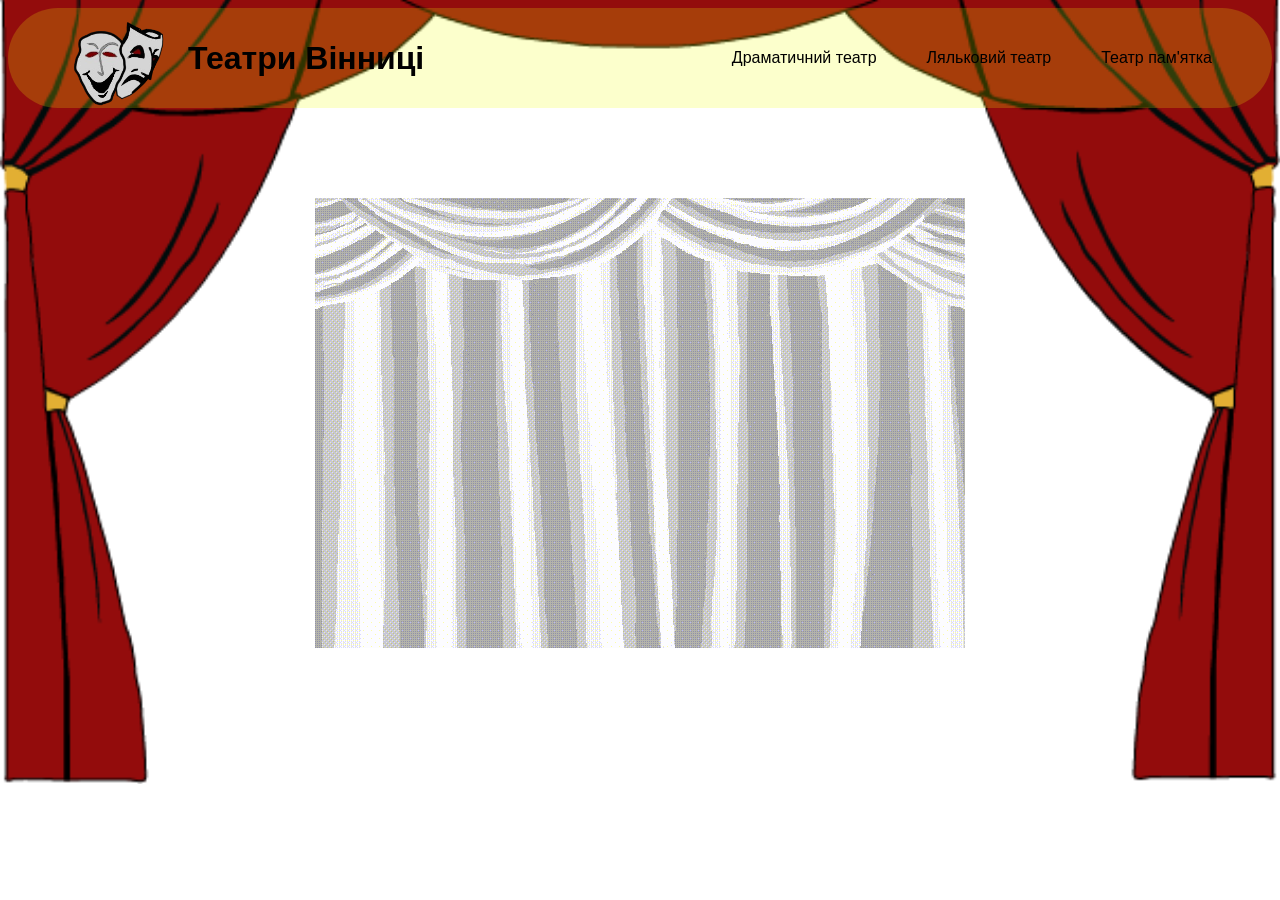
<file: index.html>
<!DOCTYPE html>
<html lang="en">
<head>
    <meta charset="UTF-8">
    <meta name="viewport" content="width=device-width, initial-scale=1.0">
    <title>Document</title>
    <link rel="stylesheet" href="style.css">
</head>
<body>
    <header>
        <a href="index.html"><h1><img src="img/logo.png" alt="" >Театри Вінниці</h1></a>
        <ul>
            <li><a href="DramaTheatre.html">Драматичний театр</a></li>
            <li><a href="DollTheatre.html">Ляльковий театр</a></li>
            <li><a href="SummerTheatre.html">Театр пам'ятка</a></li>
          </ul>
    </header>
    <div class="gif"><img  src="img/gif.gif" alt=""></div>
</body>
</html>
</file>
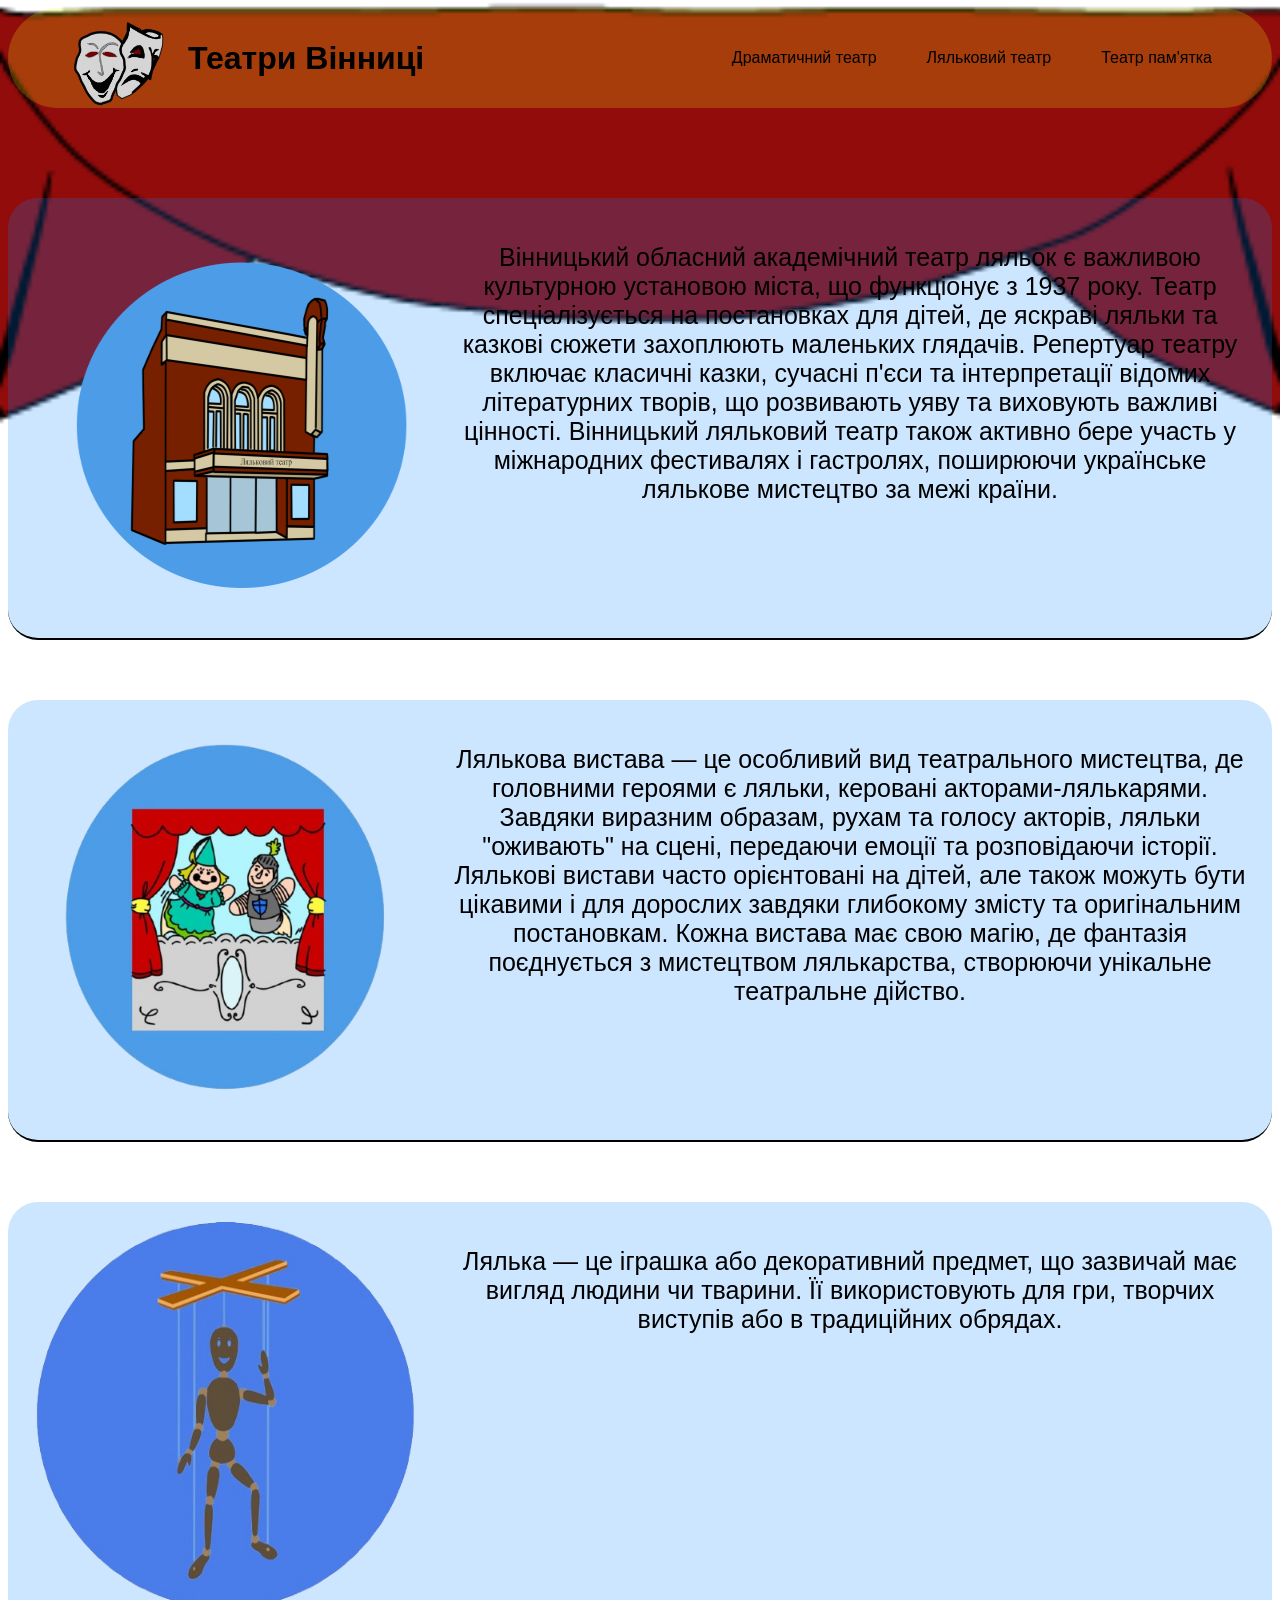
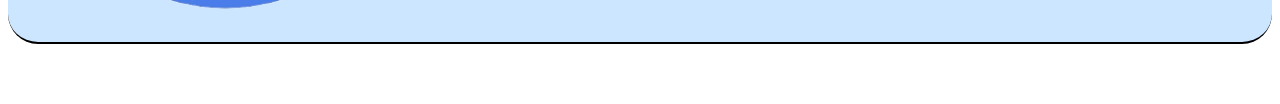
<file: DollTheatre.html>
<!DOCTYPE html>
<html lang="en">
  <head>
    <meta charset="UTF-8" />
    <meta name="viewport" content="width=device-width, initial-scale=1.0" />
    <title>Document</title>
    <link rel="stylesheet" href="style.css" />
  </head>
  <body>
    <header>
      <a href="index.html"
        ><h1><img src="img/logo.png" alt="" />Театри Вінниці</h1></a
      >
      <ul>
        <li><a href="DramaTheatre.html">Драматичний театр</a></li>
        <li><a href="DollTheatre.html">Ляльковий театр</a></li>
        <li><a href="SummerTheatre.html">Театр пам'ятка</a></li>
      </ul>
    </header>
    <div class="container">
      <img src="img/Ляльковий_театр.png" alt="" />
      <p>
        Вінницький обласний академічний театр ляльок є важливою культурною
        установою міста, що функціонує з 1937 року. Театр спеціалізується на
        постановках для дітей, де яскраві ляльки та казкові сюжети захоплюють
        маленьких глядачів. Репертуар театру включає класичні казки, сучасні
        п'єси та інтерпретації відомих літературних творів, що розвивають уяву
        та виховують важливі цінності. Вінницький ляльковий театр також активно
        бере участь у міжнародних фестивалях і гастролях, поширюючи українське
        лялькове мистецтво за межі країни.
      </p>
    </div>
    <div class="container">
      <img src="img/Лялькова_вистава.png" alt="" />
      <p>
        Лялькова вистава — це особливий вид театрального мистецтва, де головними
        героями є ляльки, керовані акторами-лялькарями. Завдяки виразним
        образам, рухам та голосу акторів, ляльки "оживають" на сцені, передаючи
        емоції та розповідаючи історії. Лялькові вистави часто орієнтовані на
        дітей, але також можуть бути цікавими і для дорослих завдяки глибокому
        змісту та оригінальним постановкам. Кожна вистава має свою магію, де
        фантазія поєднується з мистецтвом лялькарства, створюючи унікальне
        театральне дійство.
      </p>
    </div>
    <div class="container">
      <img src="img/doll.png" alt="" />
      <p>
        Лялька — це іграшка або декоративний предмет, що зазвичай має вигляд
        людини чи тварини. Її використовують для гри, творчих виступів або в
        традиційних обрядах.
      </p>
    </div>
  </body>
</html>
</file>
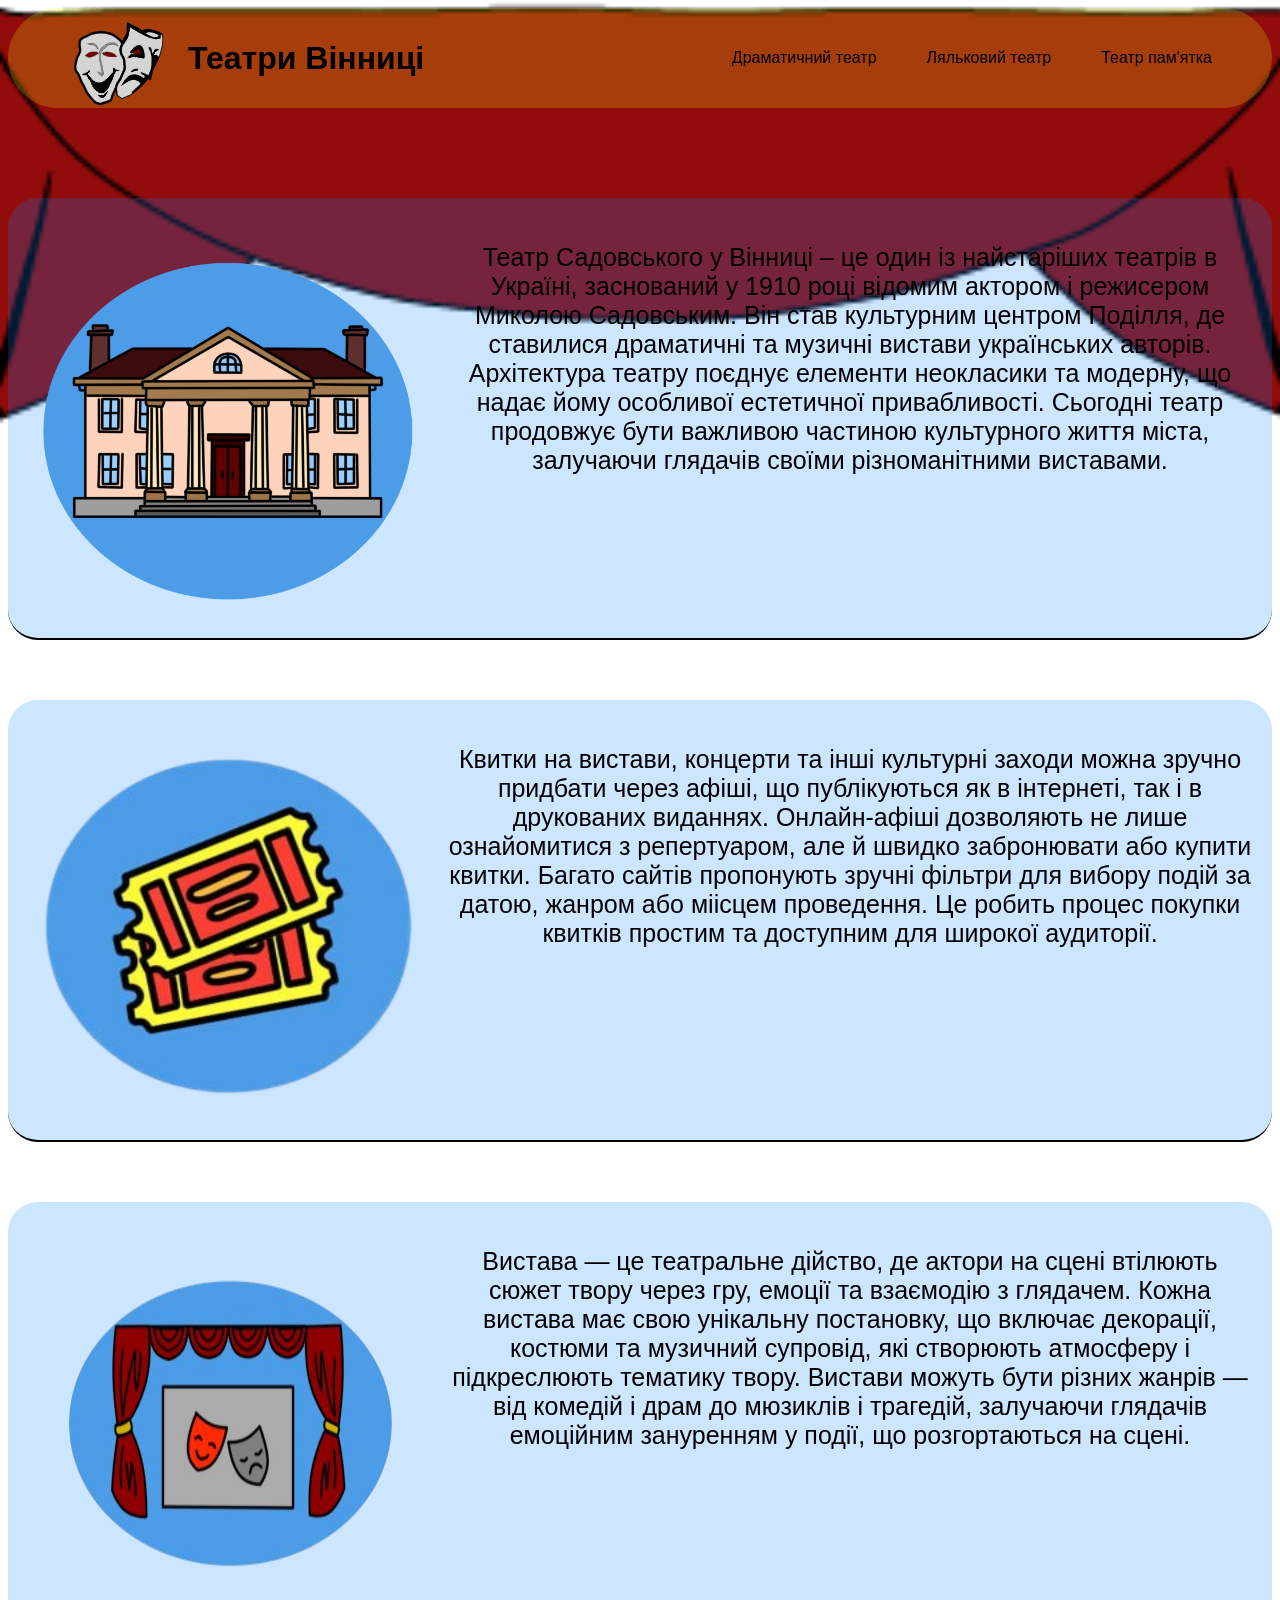
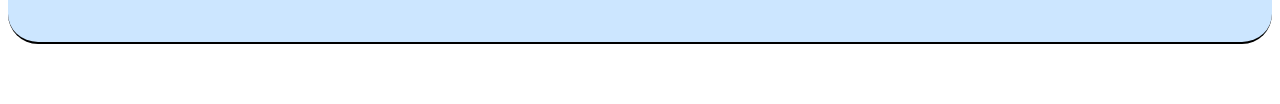
<file: DramaTheatre.html>
<!DOCTYPE html>
<html lang="en">
  <head>
    <meta charset="UTF-8" />
    <meta name="viewport" content="width=device-width, initial-scale=1.0" />
    <title>Document</title>
    <link rel="stylesheet" href="style.css" />
  </head>
  <body>
    <header>
      <a href="index.html"
        ><h1><img src="img/logo.png" alt="" />Театри Вінниці</h1></a
      >
      <ul>
        <li><a href="DramaTheatre.html">Драматичний театр</a></li>
        <li><a href="DollTheatre.html">Ляльковий театр</a></li>
        <li><a href="SummerTheatre.html">Театр пам'ятка</a></li>
      </ul>
    </header>
    <section>
      <div class="container">
        <img src="img/Театр_Садовського.png" alt="" />
        <p>
          Театр Садовського у Вінниці – це один із найстаріших театрів в
          Україні, заснований у 1910 році відомим актором і режисером Миколою
          Садовським. Він став культурним центром Поділля, де ставилися
          драматичні та музичні вистави українських авторів. Архітектура театру
          поєднує елементи неокласики та модерну, що надає йому особливої
          естетичної привабливості. Сьогодні театр продовжує бути важливою
          частиною культурного життя міста, залучаючи глядачів своїми
          різноманітними виставами.
        </p>
      </div>
      <div class="container">
        <img src="img/Квитки.png" alt="" />
        <p>
          Квитки на вистави, концерти та інші культурні заходи можна зручно
          придбати через афіші, що публікуються як в інтернеті, так і в
          друкованих виданнях. Онлайн-афіші дозволяють не лише ознайомитися з
          репертуаром, але й швидко забронювати або купити квитки. Багато сайтів
          пропонують зручні фільтри для вибору подій за датою, жанром або
          міісцем проведення. Це робить процес покупки квитків простим та
          доступним для широкої аудиторії.
        </p>
      </div>
      <div class="container">
        <img src="img/Вистава.png" alt="" />
        <p>
          Вистава — це театральне дійство, де актори на сцені втілюють сюжет
          твору через гру, емоції та взаємодію з глядачем. Кожна вистава має
          свою унікальну постановку, що включає декорації, костюми та музичний
          супровід, які створюють атмосферу і підкреслюють тематику твору.
          Вистави можуть бути різних жанрів — від комедій і драм до мюзиклів і
          трагедій, залучаючи глядачів емоційним зануренням у події, що
          розгортаються на сцені.
        </p>
      </div>
    </section>
  </body>
</html>
</file>
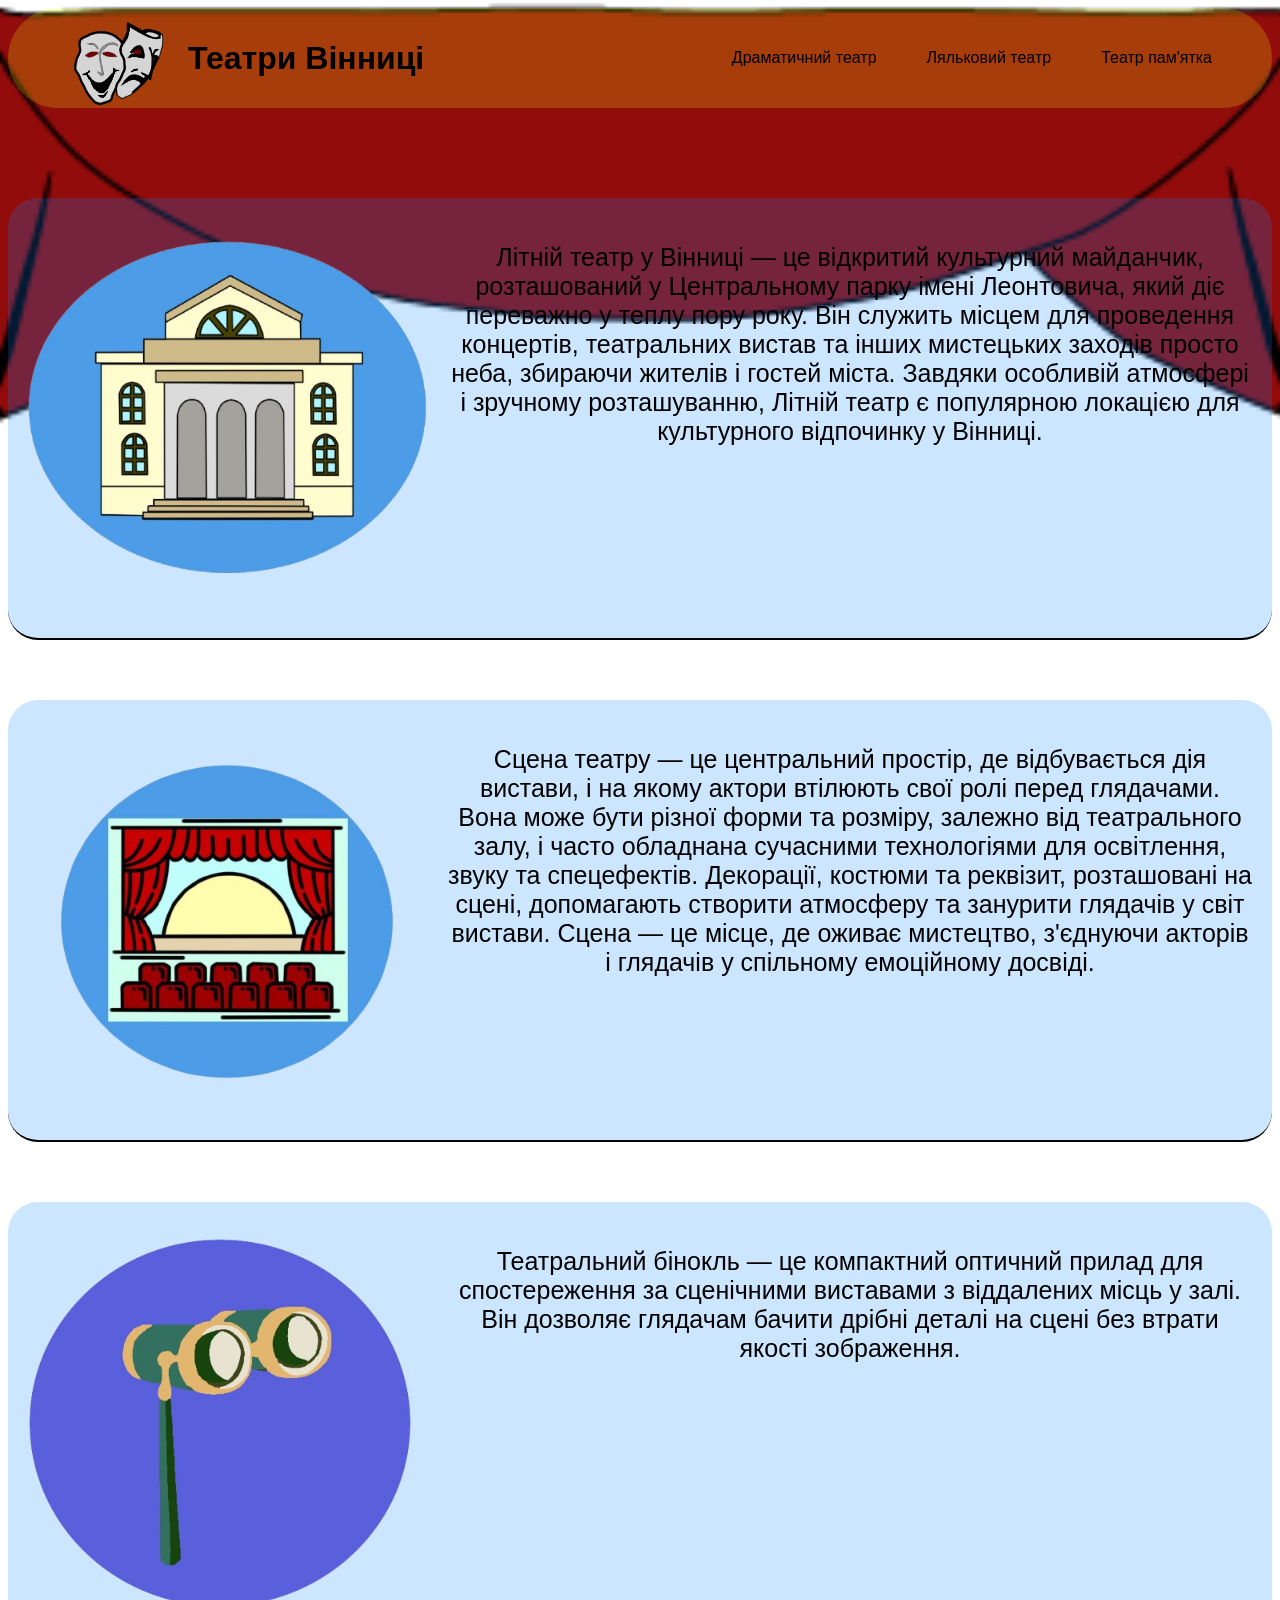
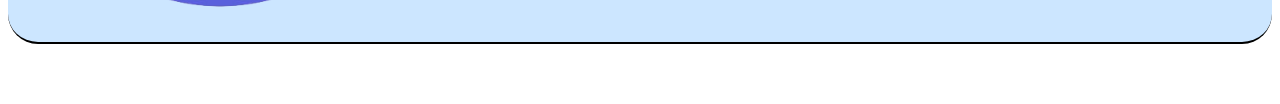
<file: SummerTheatre.html>
<!DOCTYPE html>
<html lang="en">
  <head>
    <meta charset="UTF-8" />
    <meta name="viewport" content="width=device-width, initial-scale=1.0" />
    <title>Document</title>
    <link rel="stylesheet" href="style.css" />
  </head>
  <body>
    <header>
      <a href="index.html"
        ><h1><img src="img/logo.png" alt="" />Театри Вінниці</h1></a
      >
      <ul>
        <li><a href="DramaTheatre.html">Драматичний театр</a></li>
        <li><a href="DollTheatre.html">Ляльковий театр</a></li>
        <li><a href="SummerTheatre.html">Театр пам'ятка</a></li>
      </ul>
    </header>
    <div class="container">
      <img src="img/summer_theatre.png" alt="" />
      <p>
        Літній театр у Вінниці — це відкритий культурний майданчик, розташований
        у Центральному парку імені Леонтовича, який діє переважно у теплу пору
        року. Він служить місцем для проведення концертів, театральних вистав та
        інших мистецьких заходів просто неба, збираючи жителів і гостей міста.
        Завдяки особливій атмосфері і зручному розташуванню, Літній театр є
        популярною локацією для культурного відпочинку у Вінниці.
      </p>
    </div>
    <div class="container">
      <img src="img/Сцена.png" alt="" />
      <p>
        Сцена театру — це центральний простір, де відбувається дія вистави, і на
        якому актори втілюють свої ролі перед глядачами. Вона може бути різної
        форми та розміру, залежно від театрального залу, і часто обладнана
        сучасними технологіями для освітлення, звуку та спецефектів. Декорації,
        костюми та реквізит, розташовані на сцені, допомагають створити
        атмосферу та занурити глядачів у світ вистави. Сцена — це місце, де
        оживає мистецтво, з'єднуючи акторів і глядачів у спільному емоційному
        досвіді.
      </p>
    </div>
    <div class="container">
      <img src="img/binocular.png" alt="" />
      <p>
        Театральний бінокль — це компактний оптичний прилад для спостереження за
        сценічними виставами з віддалених місць у залі. Він дозволяє глядачам
        бачити дрібні деталі на сцені без втрати якості зображення.
      </p>
    </div>
  </body>
</html>
</file>
<file: style.css>
@charset "UTF-8";
body {
  overflow-x: hidden;
  background-image: url(img/bg2.png);
  background-size: cover;
  background-position: center;
  background-repeat: no-repeat;
}

* {
  font-family: "Segoe UI", Tahoma, Geneva, Verdana, sans-serif;
}

a {
  text-decoration: none;
  color: black;
}

header {
  display: flex;
  background-color: rgba(238, 255, 0, 0.2);
  border-radius: 50px;
  padding: 0 60px 0 60px;
  justify-content: space-between;
  align-items: center;
  margin-bottom: 90px;
  max-height: 100px;
}
header h1 {
  display: flex;
  align-items: center;
}
header h1 img {
  height: 150px;
  width: 100px;
  margin-right: 20px;
}
header ul {
  display: flex;
  align-items: center;
  list-style: none;
  gap: 50px;
}
header ul li {
  font-size: 16px;
  font-weight: 500;
}

.gif {
  text-align: center;

}

.container {
  display: flex;
  margin-bottom: 60px;
  padding: 20px;
  background-color: rgba(0, 132, 255, 0.2);
  border-radius: 30px;
  border-bottom: 2px solid black;
}
.container img {
  height: 400px;
  width: 400px;
}
.container p {
  font-size: 25px;
  margin-left: 20px;
  text-align: center;
}/*# sourceMappingURL=style.css.map */
</file>
